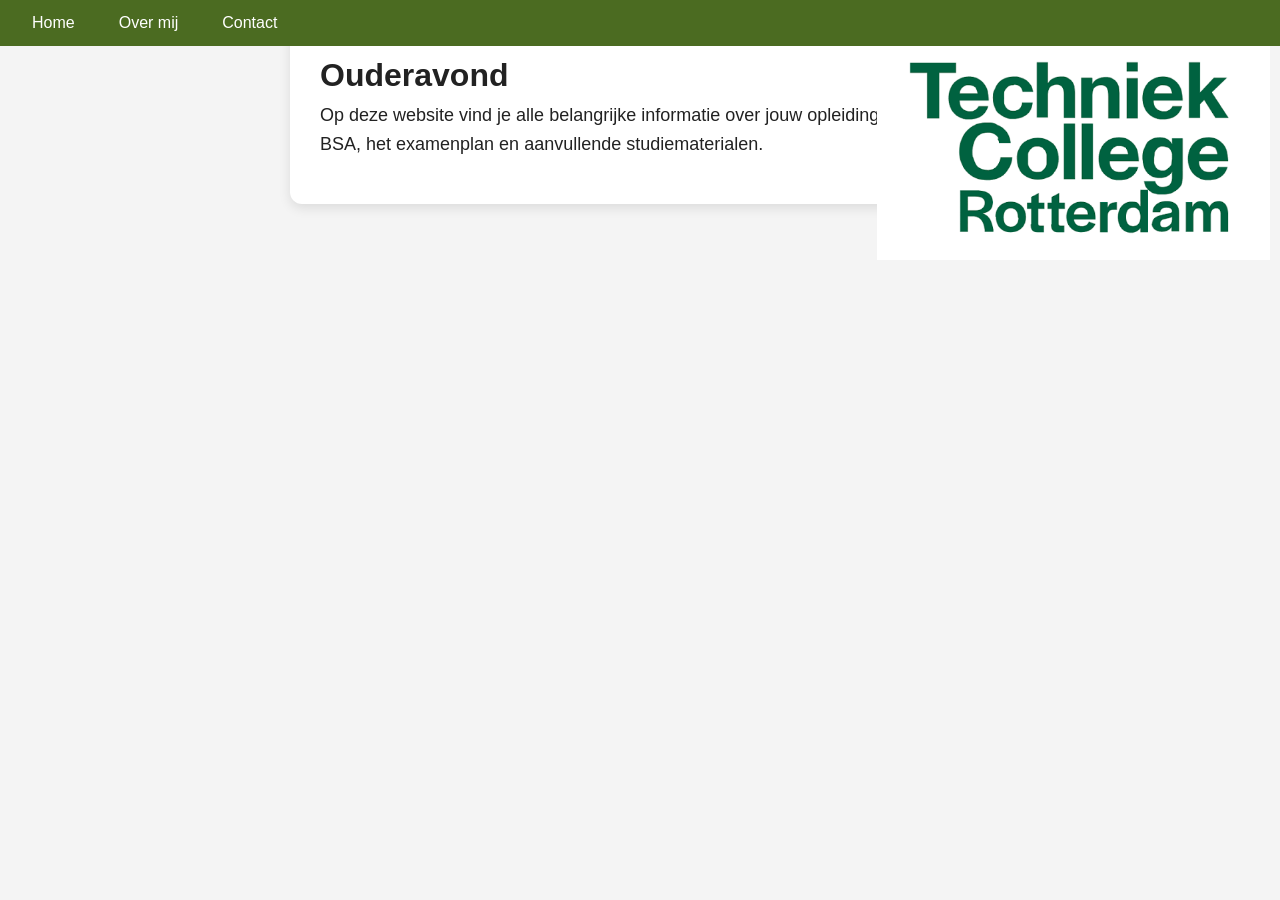
<file: project/index.html>
<!DOCTYPE html>
<html lang="nl">
<head>
    <meta charset="UTF-8">
    <meta name="viewport" content="width=device-width, initial-scale=1.0">
    <title>Home - Techniek College Rotterdam</title>
    <link rel="stylesheet" href="style.css">
</head>
<body>

    <nav>
        <ul>
            <li><a href="index.html">Home</a></li>

            <li>
                <a href="over-mij.html">Over mij</a>
                <ul>
                    <li><a href="bsa.html">BSA</a></li>
                    <li><a href="examenplan.html">Examenplan</a></li>
                    <li><a href="studiemateriaal.html">Studiemateriaal</a></li>
                </ul>
            </li>

            <li><a href="contact.html">Contact</a></li>
        </ul>
    </nav>
    <main>
    <h1>Ouderavond</h1>
    <p>Op deze website vind je alle belangrijke informatie over jouw opleiding, het BSA, het examenplan en aanvullende studiematerialen.</p>
    </main>

    <img src="tcr-logo.png" alt="Logo van Techniek College Rotterdam" class="home-logo">
    
</body>
</html>
</file>
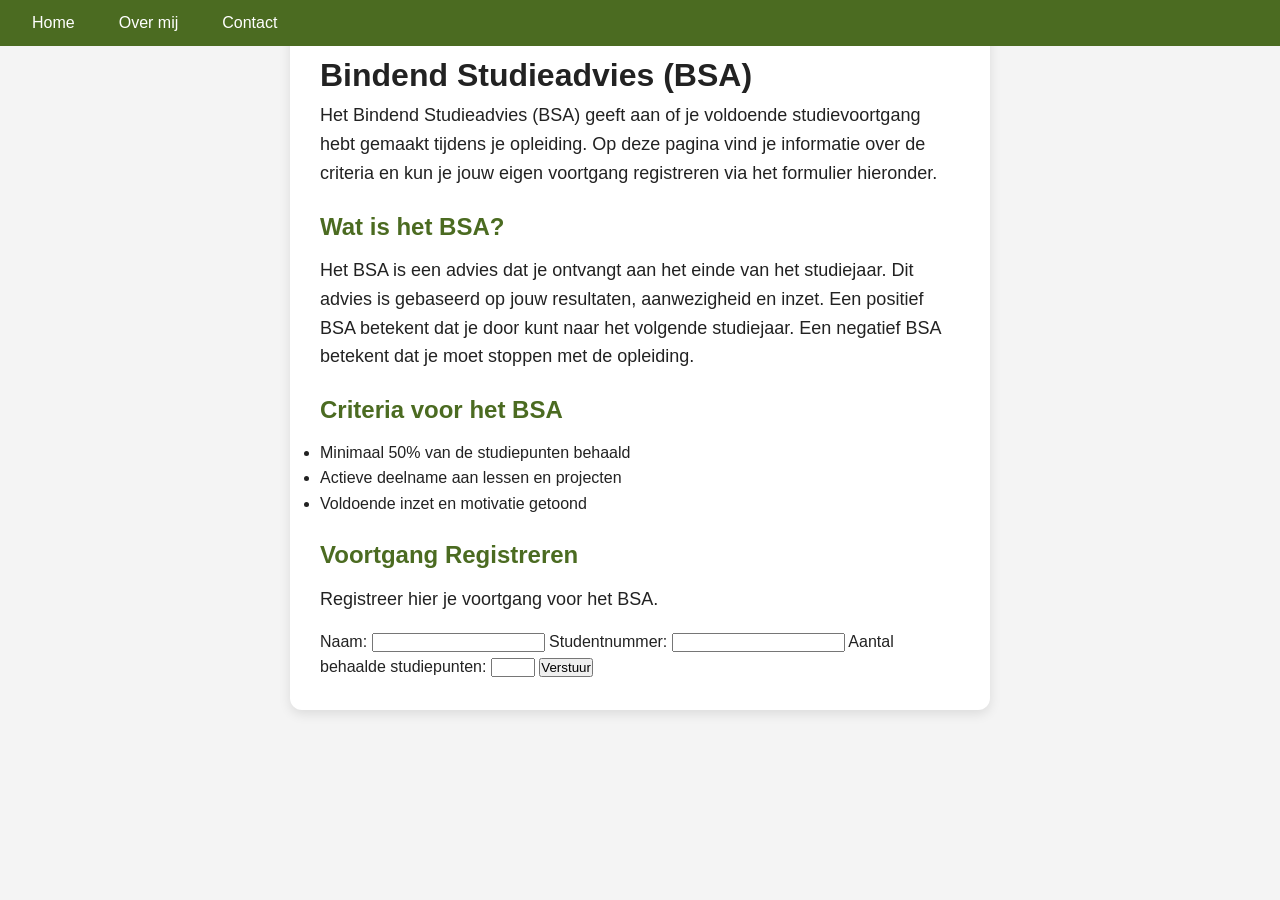
<file: project/bsa.html>
<!DOCTYPE html>
<html lang="nl">
<head>
    <meta charset="UTF-8">
    <meta name="viewport" content="width=device-width, initial-scale=1.0">
    <title>BSA - Techniek College Rotterdam</title>
    <link rel="stylesheet" href="style.css">
</head>
<body>

    <nav>
        <ul>
            <li><a href="index.html">Home</a></li>

            <li>
                <a href="over-mij.html">Over mij</a>
                <ul>
                    <li><a href="bsa.html">BSA</a></li>
                    <li><a href="studiemateriaal.html">Studiemateriaal</a></li>
                    <li><a href="examenplan.html">Examenplan</a></li>
                </ul>
            </li>

            <li><a href="contact.html">Contact</a></li>
        </ul>
    </nav>

    <main>
        <h1>Bindend Studieadvies (BSA)</h1>
        <p>Het Bindend Studieadvies (BSA) geeft aan of je voldoende studievoortgang hebt gemaakt tijdens je opleiding. Op deze pagina vind je informatie over de criteria en kun je jouw eigen voortgang registreren via het formulier hieronder.</p>

        <h2>Wat is het BSA?</h2>
        <p>Het BSA is een advies dat je ontvangt aan het einde van het studiejaar. Dit advies is gebaseerd op jouw resultaten, aanwezigheid en inzet. Een positief BSA betekent dat je door kunt naar het volgende studiejaar. Een negatief BSA betekent dat je moet stoppen met de opleiding.</p>

        <h2>Criteria voor het BSA</h2>
        <ul>
            <li>Minimaal 50% van de studiepunten behaald</li>
            <li>Actieve deelname aan lessen en projecten</li>
            <li>Voldoende inzet en motivatie getoond</li>
        </ul>

        <h2>Voortgang Registreren</h2>  
        <p>Registreer hier je voortgang voor het BSA.</p>
        <form action="bsa.html" method="post">
            <label for="naam">Naam:</label>
            <input type="text" id="naam" name="naam" required>

            <label for="studentnummer">Studentnummer:</label>
            <input type="text" id="studentnummer" name="studentnummer" required>

            <label for="studiepunten">Aantal behaalde studiepunten:</label>
            <input type="number" id="studiepunten" name="studiepunten" min="0" max="60" required>

            <input type="submit" value="Verstuur">
    </main>

</body>
</html>
</file>
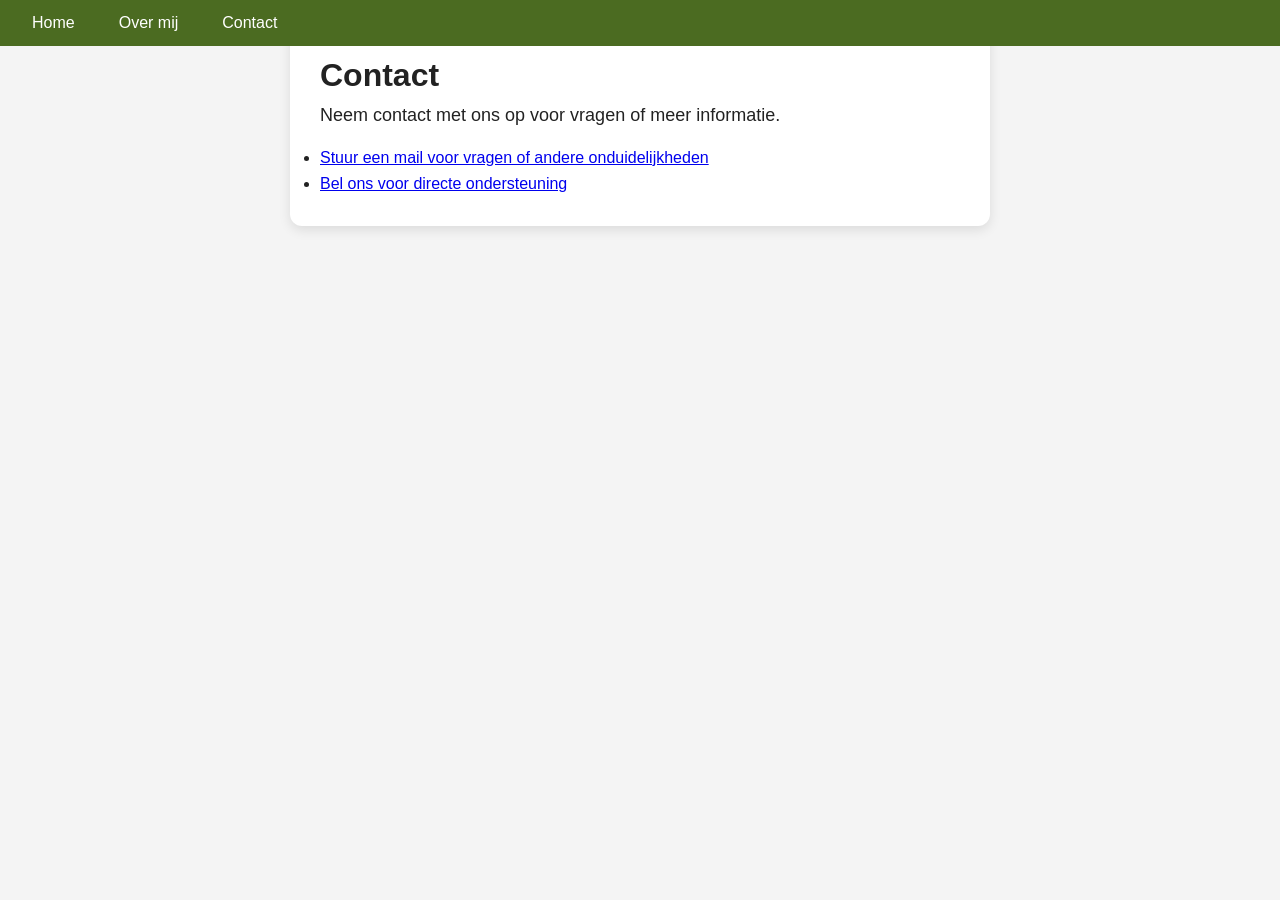
<file: project/contact.html>
<!DOCTYPE html>
<html lang="nl">
<head>
    <meta charset="UTF-8">
    <meta name="viewport" content="width=device-width, initial-scale=1.0">
    <title>Contact - Techniek College Rotterdam</title>
    <link rel="stylesheet" href="style.css">
</head>
<body>
    <nav>
        <ul>
            <li><a href="index.html">Home</a></li>
            <li>
                <a href="over-mij.html">Over mij</a>
                <ul>
                    <li><a href="bsa.html">BSA</a></li>
                    <li><a href="studiemateriaal.html">Studiemateriaal</a></li>
                    <li><a href="examenplan.html">Examenplan</a></li>
                </ul>
            </li>
            <li><a href="contact.html">Contact</a></li>
        </ul>
    </nav>

    <main>
        <h1>Contact</h1>
        <p>Neem contact met ons op voor vragen of meer informatie.</p>
        <ul>
            <li><a href="mailto:info@techniekcollege.nl">Stuur een mail voor vragen of andere onduidelijkheden</a></li>
            <li><a href="tel:+31123456789">Bel ons voor directe ondersteuning</a></li>
        </ul>
    </main>
</body>
</html>
</file>
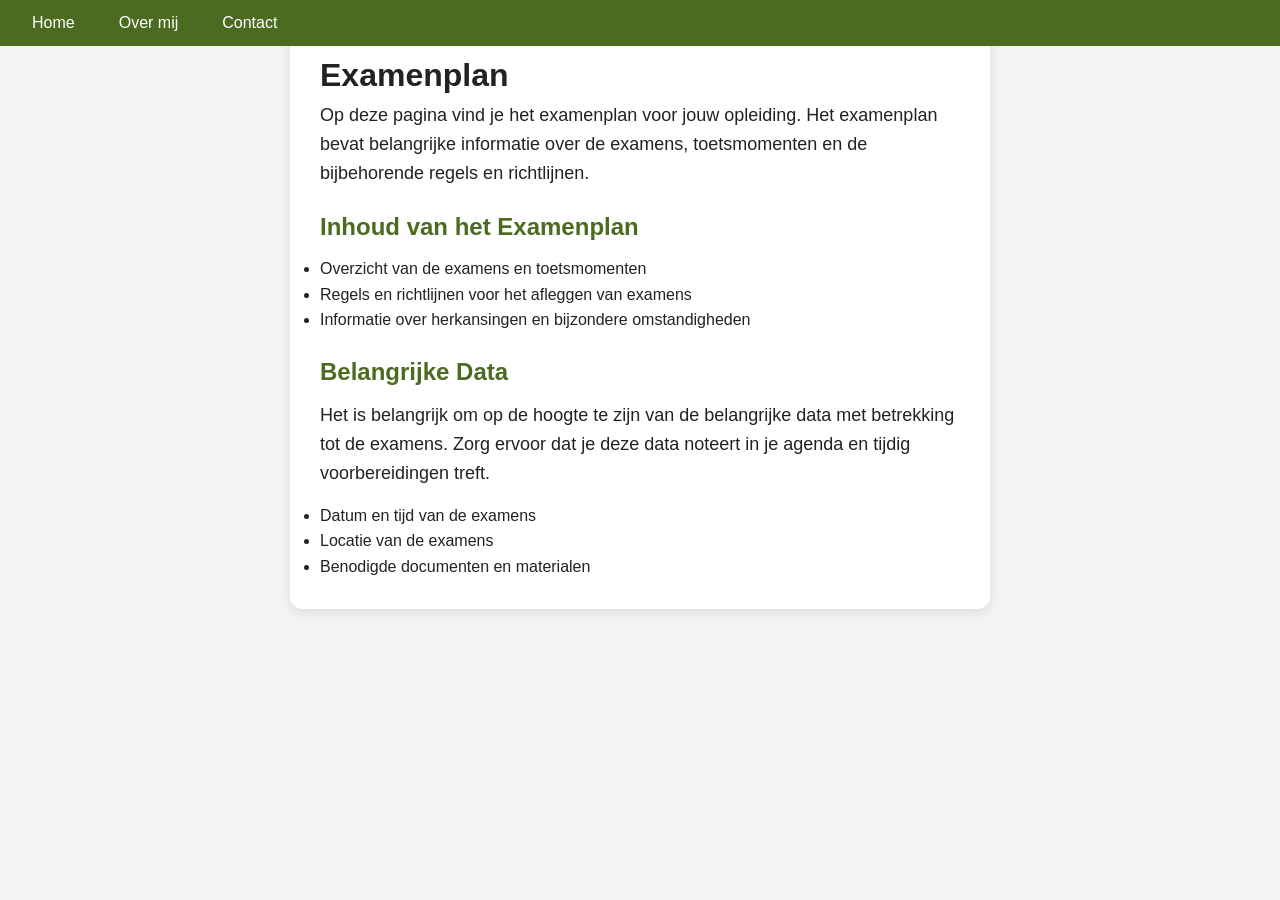
<file: project/examenplan.html>
<!DOCTYPE html>
<html lang="en">
<head>
    <meta charset="UTF-8">
    <meta name="viewport" content="width=device-width, initial-scale=1.0">
    <title>Document</title>
</head>
<body>
    <nav>
        <ul>
            <li><a href="index.html">Home</a></li>
            <li>
                <a href="over-mij.html">Over mij</a>
                <ul>
                    <li><a href="bsa.html">BSA</a></li>
                    <li><a href="studiemateriaal.html">Studiemateriaal</a></li>
                    <li><a href="examenplan.html">Examenplan</a></li>
                </ul>
            </li>
            <li><a href="contact.html">Contact</a></li>
        </ul>
    </nav>

    <main>
        <h1>Examenplan</h1>
        <p>Op deze pagina vind je het examenplan voor jouw opleiding. Het examenplan bevat belangrijke informatie over de examens, toetsmomenten en de bijbehorende regels en richtlijnen.</p>
        <h2>Inhoud van het Examenplan</h2>
        <ul>
            <li>Overzicht van de examens en toetsmomenten</li>
            <li>Regels en richtlijnen voor het afleggen van examens</li>
            <li>Informatie over herkansingen en bijzondere omstandigheden</li>
        </ul>
        <h2>Belangrijke Data</h2>
        <p>Het is belangrijk om op de hoogte te zijn van de belangrijke data met betrekking tot de examens. Zorg ervoor dat je deze data noteert in je agenda en tijdig voorbereidingen treft.</p>
        <ul>
            <li>Datum en tijd van de examens</li>
            <li>Locatie van de examens</li>
            <li>Benodigde documenten en materialen</li>
        </ul>
        <link rel="stylesheet" href="style.css">
    </main>
</body>
</html>
</file>
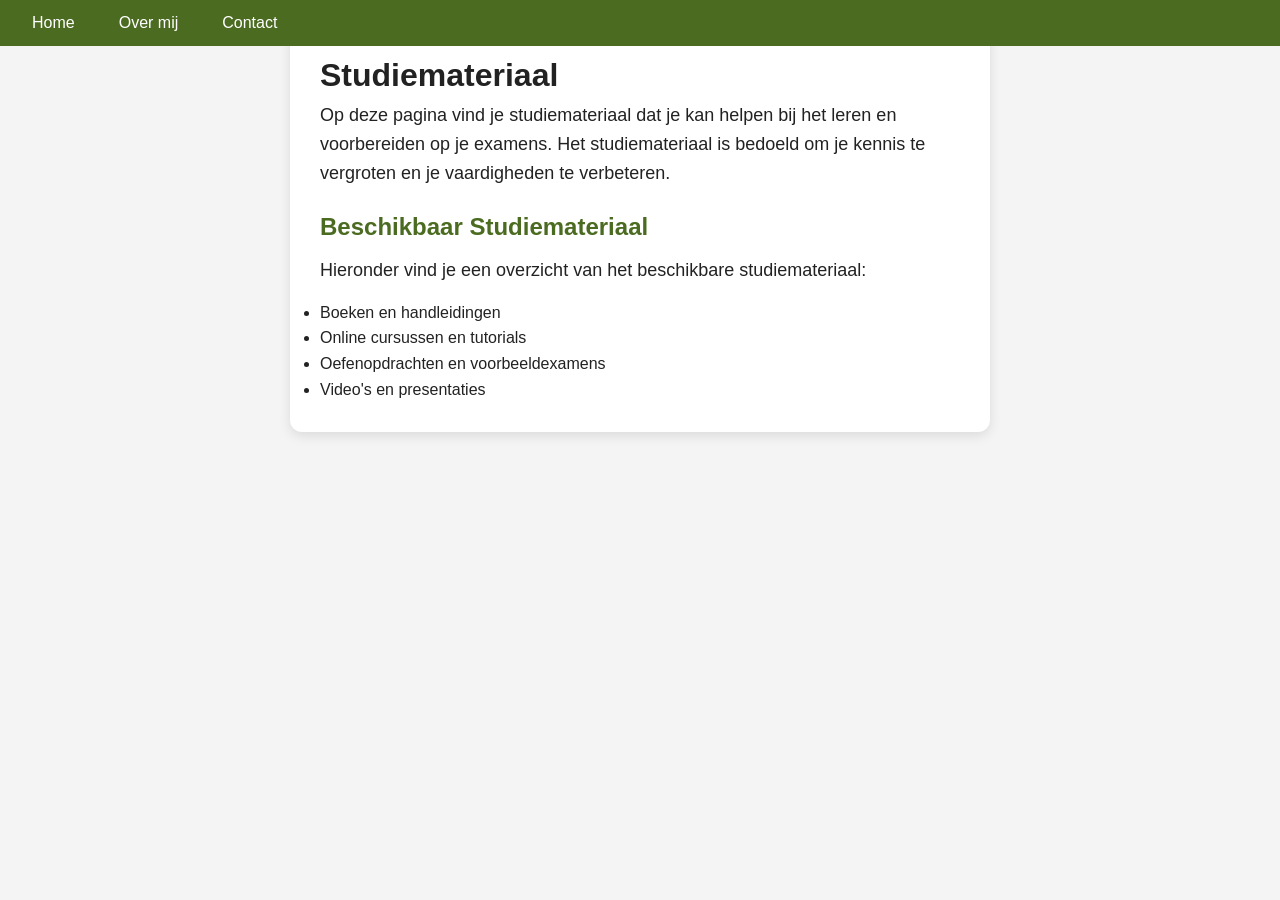
<file: project/extra.html>
<!DOCTYPE html>
<html lang="nl">
<head>
    <meta charset="UTF-8">
    <meta name="viewport" content="width=device-width, initial-scale=1.0">
    <title>Studiemateriaal - Techniek College Rotterdam</title>
    <link rel="stylesheet" href="style.css">
</head>
<body>

    <nav>
        <ul>
            <li><a href="index.html">Home</a></li>

            <li>
                <a href="over-mij.html">Over mij</a>
                <ul>
                    <li><a href="bsa.html">BSA</a></li>
                    <li><a href="studiemateriaal.html">Studiemateriaal</a></li>
                    <li><a href="examenplan.html">Examenplan</a></li>
                </ul>
            </li>

            <li><a href="contact.html">Contact</a></li>
        </ul>
    </nav>

    <main>
        <h1>Studiemateriaal</h1>
        <p>Op deze pagina vind je studiemateriaal dat je kan helpen bij het leren en voorbereiden op je examens. Het studiemateriaal is bedoeld om je kennis te vergroten en je vaardigheden te verbeteren.</p>

        <h2>Beschikbaar Studiemateriaal</h2>
        <p>Hieronder vind je een overzicht van het beschikbare studiemateriaal:</p>

        <ul>
            <li>Boeken en handleidingen</li>
            <li>Online cursussen en tutorials</li>
            <li>Oefenopdrachten en voorbeeldexamens</li>
            <li>Video's en presentaties</li>
        </ul>
    </main>

</body>
</html>
</file>
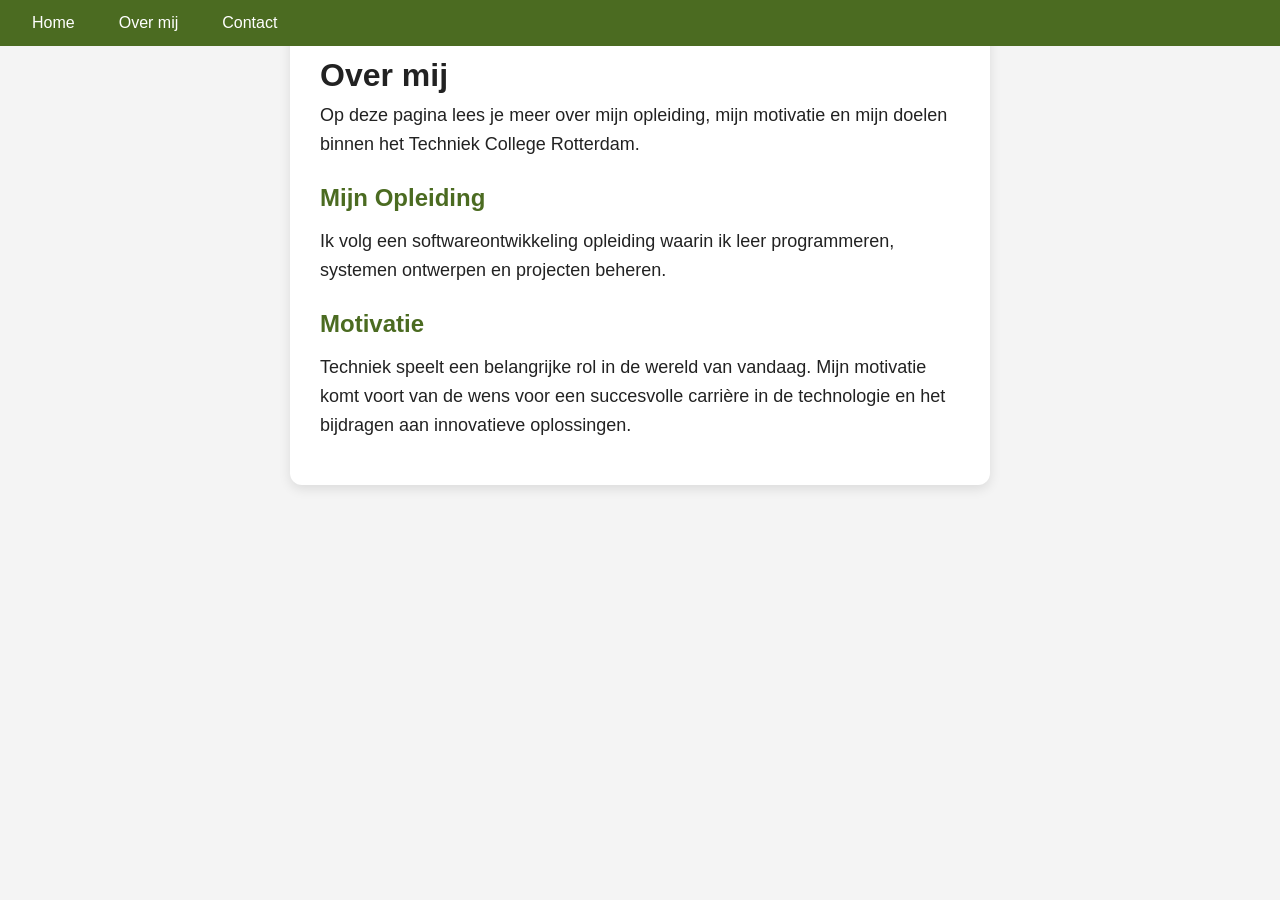
<file: project/over-mij.html>
<!DOCTYPE html>
<html lang="nl">
<head>
    <meta charset="UTF-8">
    <meta name="viewport" content="width=device-width, initial-scale=1.0">
    <title>Over mij - Techniek College Rotterdam</title>
    <link rel="stylesheet" href="style.css">
</head>
<body>

    <nav>
        <ul>
            <li><a href="index.html">Home</a></li>

            <li>
                <a href="over-mij.html">Over mij</a>
                <ul>
                    <li><a href="bsa.html">BSA</a></li>
                    <li><a href="examenplan.html">Examenplan</a></li>
                    <li><a href="studiemateriaal.html">Studiemateriaal</a></li>
                </ul>
            </li>

            <li><a href="contact.html">Contact</a></li>
        </ul>
    </nav>

    <main>
        <h1>Over mij</h1>
         <p>Op deze pagina lees je meer over mijn opleiding, mijn motivatie en mijn doelen binnen het Techniek College Rotterdam.</p>

        <h2>Mijn Opleiding</h2>
        <p>Ik volg een softwareontwikkeling opleiding waarin ik leer programmeren, systemen ontwerpen en projecten beheren.</p>

        <h2>Motivatie</h2>
        <p>Techniek speelt een belangrijke rol in de wereld van vandaag. Mijn motivatie komt voort van de wens voor een succesvolle carrière in de technologie en het bijdragen aan innovatieve oplossingen.</p>
    </main>
</file>
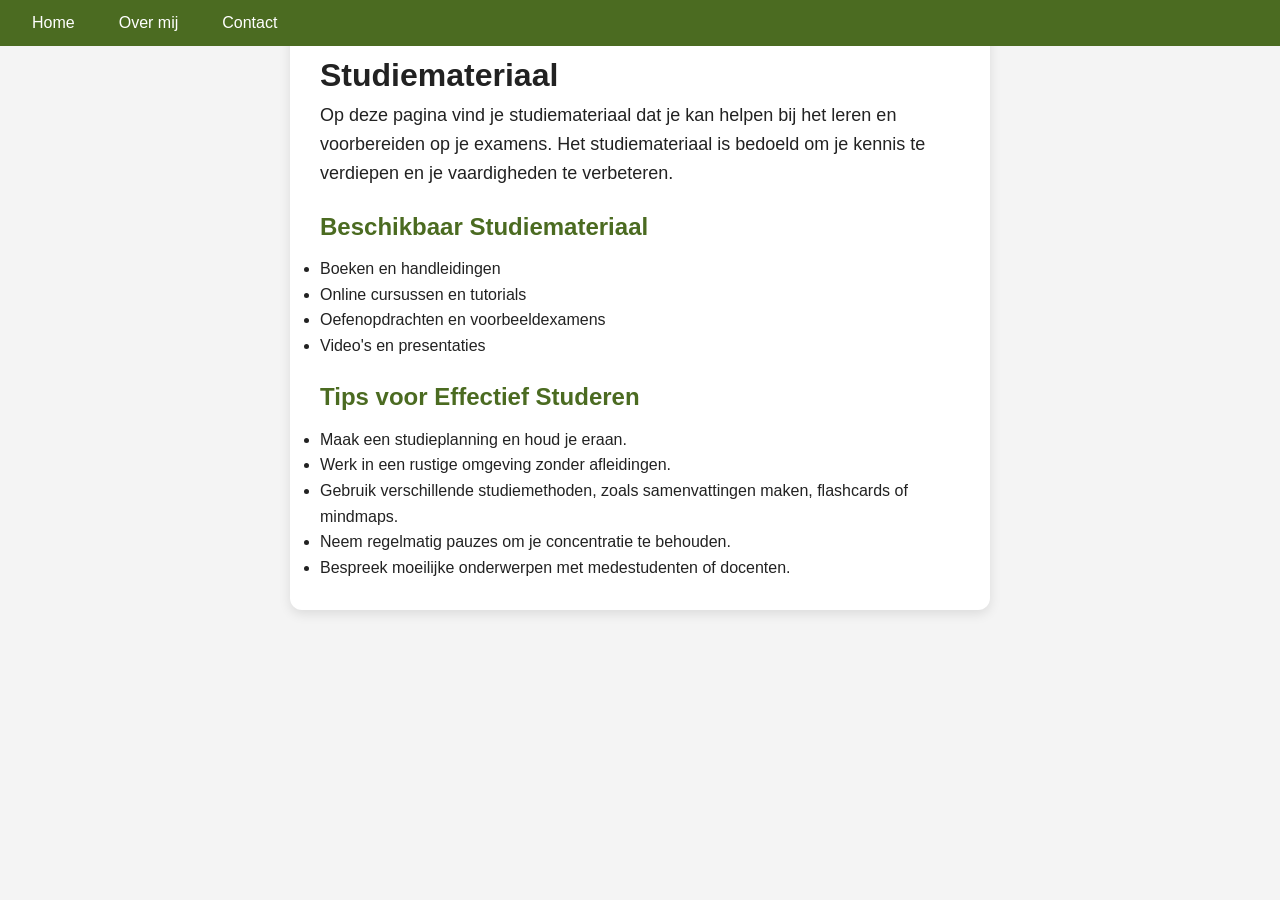
<file: project/studiemateriaal.html>
<!DOCTYPE html>
<html lang="en">
<head>
    <meta charset="UTF-8">
    <meta name="viewport" content="width=device-width, initial-scale=1.0">
    <title>Document</title>
</head>
<body>
        <nav>
            <ul>
                <li><a href="index.html">Home</a></li>
                <li>
                    <a href="over-mij.html">Over mij</a>
                <ul>
                    <li><a href="bsa.html">BSA</a></li>
                    <li><a href="studiemateriaal.html">Studiemateriaal</a></li>
                    <li><a href="examenplan.html">Examenplan</a></li>
                </ul>
            </li>
            <li><a href="contact.html">Contact</a></li>
        </ul>
    </nav>
   
    <main> 
    <h1>Studiemateriaal</h1>
    <p>Op deze pagina vind je studiemateriaal dat je kan helpen bij het leren en voorbereiden op je examens. Het studiemateriaal is bedoeld om je kennis te verdiepen en je vaardigheden te verbeteren.</p>
    <h2>Beschikbaar Studiemateriaal</h2>     
    <ul>
        <li>Boeken en handleidingen</li>
        <li>Online cursussen en tutorials</li>
        <li>Oefenopdrachten en voorbeeldexamens</li>
        <li>Video's en presentaties</li>
    </ul>
    
        <h2>Tips voor Effectief Studeren</h2>
    <ul>         
        <li>Maak een studieplanning en houd je eraan.</li>
        <li>Werk in een rustige omgeving zonder afleidingen.</li>
        <li>Gebruik verschillende studiemethoden, zoals samenvattingen maken, flashcards of mindmaps.</li>
        <li>Neem regelmatig pauzes om je concentratie te behouden.</li>
        <li>Bespreek moeilijke onderwerpen met medestudenten of docenten.</li>
    </ul>
</main>
    <link rel="stylesheet" href="style.css">
</body>
</html>
</file>
<file: project/style.css>
* {
  margin: 0;
  padding: 0;
  box-sizing: border-box;
}

html {
  font-size: 62.5%; 
}

body {
  font-family: "Inter", sans-serif;
  background: #f4f4f4;
  color: #222;
  min-height: 100vh;
  padding: 2rem;
  font-size: 1.6rem;
  line-height: 1.6;
}


:root {
  --primary: #4b6b21;        /* donkergroen */
  --primary-light: #8dc54d;  /* lichtgroen */
  --white: #ffffff;
  --gray-light: #f7f7f7;
  --shadow: rgba(0,0,0,0.1);
}


nav {
  position: fixed;
  top: 0;
  left: 0;
  width: 100%;
  background: var(--primary);
  padding: 1rem 2rem;
  display: flex;
  align-items: center;
  justify-content: space-between;
  z-index: 1000;
}

nav ul {
  list-style: none;
  display: flex;
  gap: 2rem;
}

nav li {
  position: relative;
}

nav a {
  color: var(--white);
  text-decoration: none;
  font-size: 1.6rem;
  padding: 0.8rem 1.2rem;
  transition: background 0.2s;
}

nav a:hover {
  background: var(--primary-light);
  border-radius: 4px;
}


nav ul li ul {
  display: none;
  position: absolute;
  top: 100%;
  left: 0;
  background: var(--white);
  list-style: none;
  min-width: 16rem;
  box-shadow: 0 2px 6px var(--shadow);
  border-radius: 4px;
}

nav ul li:hover ul {
  display: block;
}

nav ul li ul a {
  color: #222;
  padding: 1rem;
  display: block;
}

nav ul li ul a:hover {
  background: var(--gray-light);
}




main {
  max-width: 900px;
  margin: 14vh auto 4rem auto; /* ruimte onder navbar */
  background: var(--white);
  padding: 3rem;
  border-radius: 8px;
  box-shadow: 0 0 10px var(--shadow);
  
    background: white;
    padding: 30px;
    max-width: 700px;
    margin: 0 auto;
    border-radius: 12px;
    box-shadow: 0 4px 12px rgba(0,0,0,0.1);}

}

h1 {
  font-size: 3rem;
  color: var(--primary);
  margin-bottom: 2rem;
}

h2 {
  font-size: 2.4rem;
  color: var(--primary);
  margin-top: 2rem;
  margin-bottom: 1rem;
}

p {
  font-size: 1.8rem;
  line-height: 1.6;
  margin-bottom: 1.5rem;
}


.home-logo {
  display: block;
  height: 25vh;
  max-height: 24rem;
  max-width: 100%;
  width: auto;
  margin: 2.5rem auto 0;
  object-fit: contain;
}


footer {
  margin-top: auto;
  background: var(--primary);
  color: var(--white);
  text-align: center;
  padding: 2rem;
  font-size: 1.4rem;
}

img {
    position: absolute;
    top: 1rem;
    right: 1rem;
    width: 150px;
    height: auto;
}
</file>
